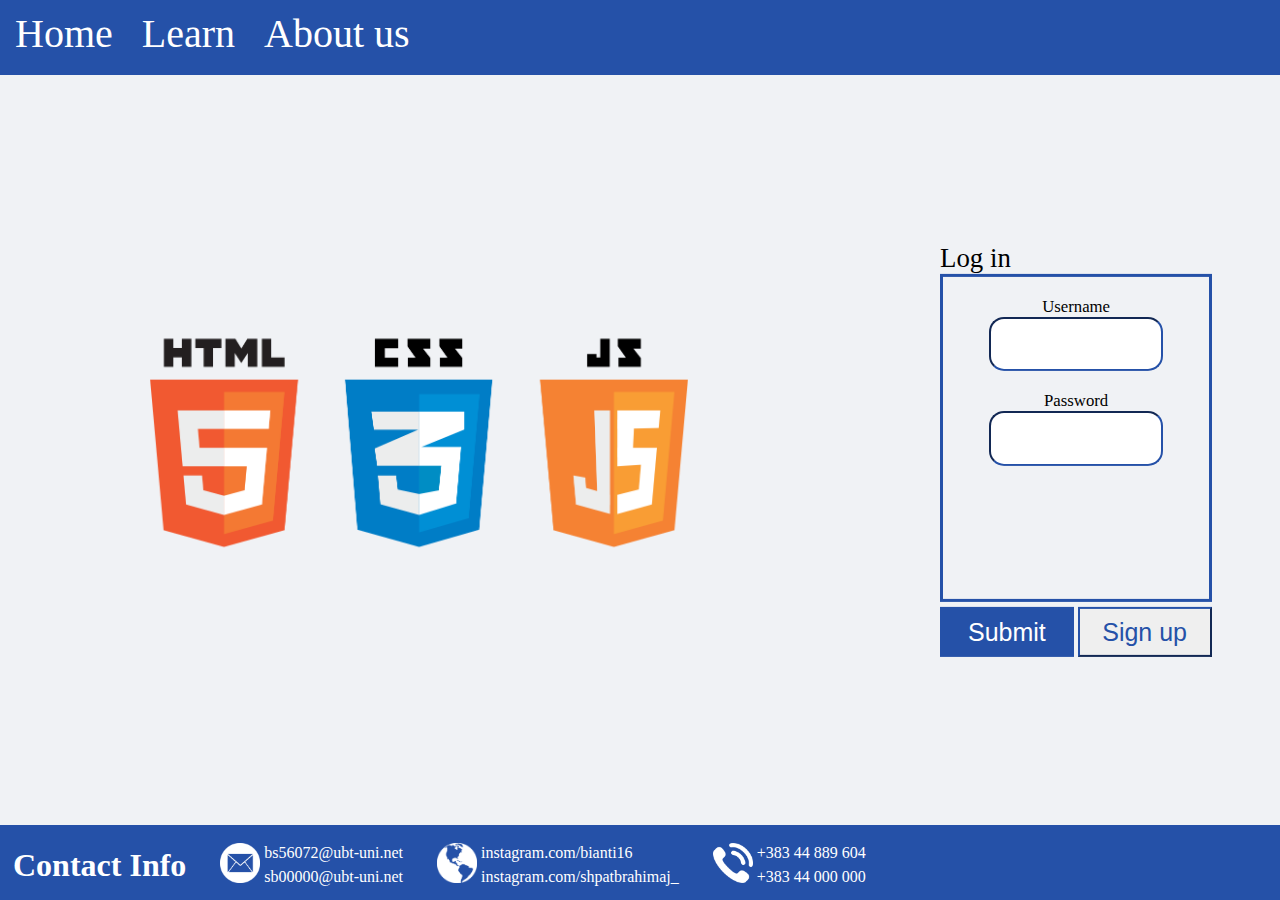
<file: index_login.html>
<!DOCTYPE html>
<html>
<head>
    <title>Learn Front-end</title>
    <link rel="stylesheet" href="index.css">
</head>

<body>
    <header>
        <ul class="navbar">
            <li>Home</li>
            <li>Learn</li>
            <li>About us</li>
        </ul>
    </header>

    <div class="container">

        <div class="logos">
            <img src="resources/logos.png" alt="Logos">
        </div>

        <div class="login">
            <label>Log in</label>

            <form>
                <label>Username</label><br>
                <input type="text" required><br>
                <label>Password</label><br>
                <input type="password" required>
            </form>

            <button id="submit-button">Submit</button>
            <a href="index_signup.html"><button id="login-toggle-button">Sign up</button></a>
        </div>

    </div>

    <footer>
        <table>
            <tr>
                <td rowspan="2"><h1>Contact Info</h1></td>
                <td rowspan="2"><img src="resources/logo_email.png" alt="Email logo"></td>
                <td>bs56072@ubt-uni.net</td>
                <td rowspan="2"><img src="resources/logo_instagram.png" alt="Instagram logo"></td>
                <td>instagram.com/bianti16</td>
                <td rowspan="2"><img src="resources/logo_phone.png" alt="Phone logo"></td>
                <td>+383 44 889 604</td>
            </tr>
                <td>sb00000@ubt-uni.net</td>
                <td>instagram.com/shpatbrahimaj_</td>
                <td>+383 44 000 000</td>
        </table>
    </footer>
</body>
</html>
</file>
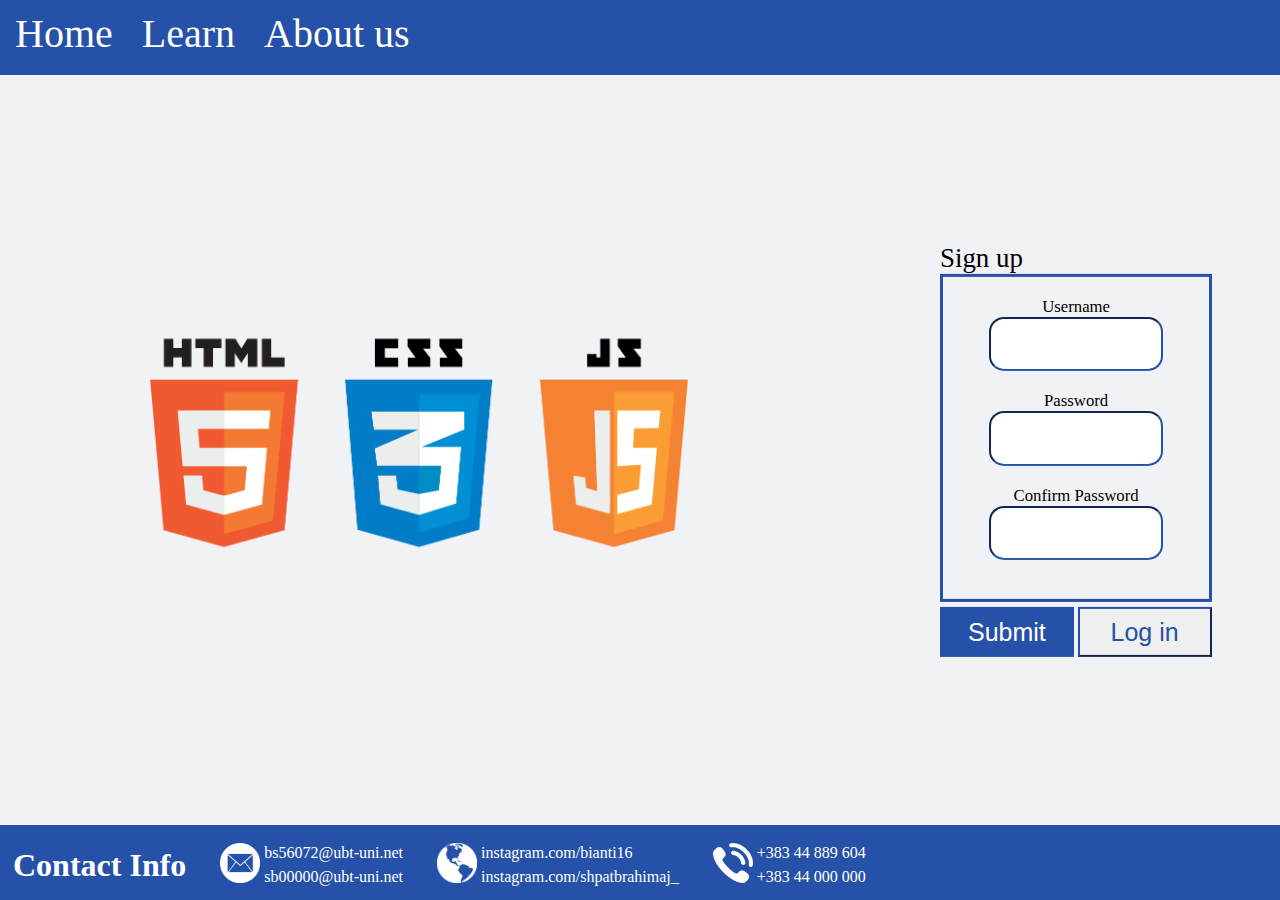
<file: index_signup.html>
<!DOCTYPE html>
<html>
<head>
    <title>Learn Front-end</title>
    <link rel="stylesheet" href="index.css">
</head>

<body>
    <header>
        <ul class="navbar">
            <li>Home</li>
            <li>Learn</li>
            <li>About us</li>
        </ul>
    </header>

    <div class="container">

        <div class="logos">
            <img src="resources/logos.png" alt="Logos">
        </div>

        <div class="login">
            <label>Sign up</label>

            <form>
                <label>Username</label><br>
                <input type="text" required><br>
                <label>Password</label><br>
                <input type="password" required><br>
                <label>Confirm Password</label><br>
                <input type="password" required>
            </form>

            <button id="submit-button">Submit</button>
            <a href="index_login.html"><button id="login-toggle-button">Log in</button></a>
        </div>

    </div>

    <footer>
        <table>
            <tr>
                <td rowspan="2"><h1>Contact Info</h1></td>
                <td rowspan="2"><img src="resources/logo_email.png" alt="Email logo"></td>
                <td>bs56072@ubt-uni.net</td>
                <td rowspan="2"><img src="resources/logo_instagram.png" alt="Instagram logo"></td>
                <td>instagram.com/bianti16</td>
                <td rowspan="2"><img src="resources/logo_phone.png" alt="Phone logo"></td>
                <td>+383 44 889 604</td>
            </tr>
                <td>sb00000@ubt-uni.net</td>
                <td>instagram.com/shpatbrahimaj_</td>
                <td>+383 44 000 000</td>
        </table>
    </footer>
</body>
</html>
</file>
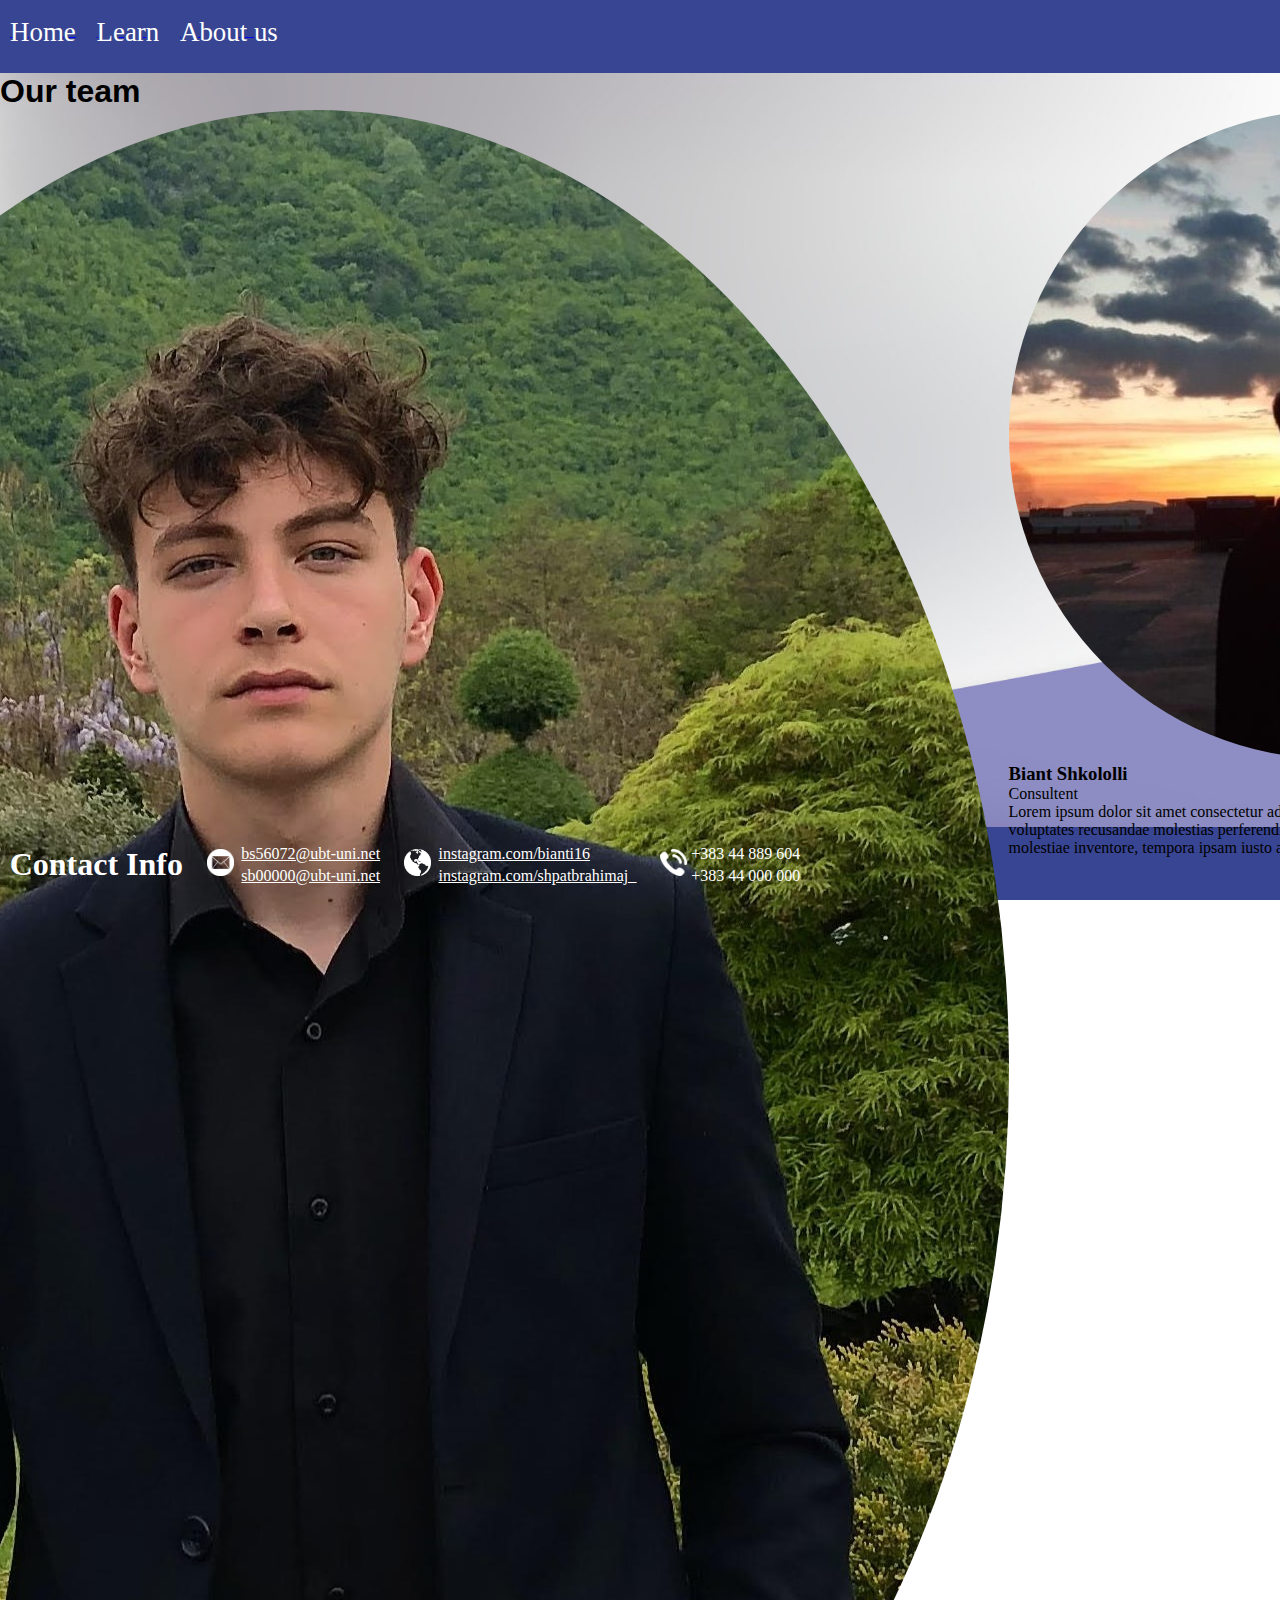
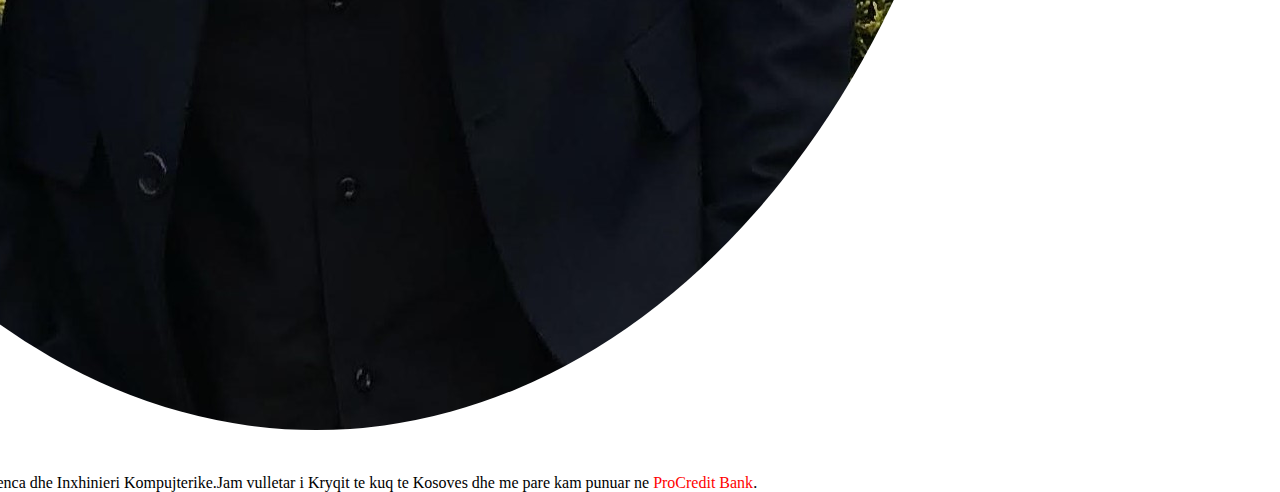
<file: about_us_page/about_us.html>
<!DOCTYPE html>
<html lang="en">
<head>
    <meta charset="UTF-8">
    <meta http-equiv="X-UA-Compatible" content="IE=edge">
    <meta name="viewport" content="width=device-width, initial-scale=1.0">
    <title>Document</title>
    <link rel="stylesheet" href="about_us.css">
   

</head>
<body>
    <header>
        <ul class="navbar">
           <a href="../index.html"><li>Home</li></a>
           <a href="../learn_page/learn.html"><li>Learn</li></a>
           <a href="../about_us_page/about_us.html"><li>About us</li></a>
        </ul>
        
    </header>
    <main>
        <h1 class="h1" style="text-align: center; font-family: 'Gill Sans', 'Gill Sans MT', Calibri, 'Trebuchet MS', sans-serif; width: fit-content;"  >Our team</h1>
  <div class="wrapper">
    

<div class="team">
    <div class="team_member">       
            <div class="team_img">
            <img src="../resources/image_Shpat.jpg" alt="" style="border-radius: 50%;" >
        </div>
    <h3>Shpat Brahimaj</h3>
    <p class="role">Consulten/t<p>
    <p>Une jam student ne <a href="https://www.ubt-uni.net/en/home/" style="color: blue; text-decoration: none;" >UBT</a>. Viti i dyte ne departamentin Shkenca dhe Inxhinieri Kompujterike.Jam vulletar i Kryqit te kuq te Kosoves dhe me pare kam punuar ne <a href="https://procreditbank-kos.com/eng/homepage/" style="color: red; text-decoration: none;">ProCredit Bank</a>. 
    </p>
    </div>
    <div class="team_member">
        <div class="team_img">
            <img src="../resources/image_Biant.jpg" alt="Foto e Biantit" style="border-radius: 50%;"class="photo" >
        </div>
    <h3>Biant Shkololli</h3>
    <p class="role">Consultent</p>
    <p>Lorem ipsum dolor sit amet consectetur adipisicing elit. Provident voluptatem veniam accusamus et voluptates recusandae 
        molestias perferendis, culpa dicta eius placeat accusantium quaerat qui molestiae inventore, tempora ipsam iusto amet.
    </p>
    </div>


</div>
  </div>
    </main>
    
    <footer>
        <table>
            <tr>
                <td rowspan="2"><h1>Contact Info</h1></td>
                <td rowspan="2"><img src="../resources/logo_email.png" alt="Email logo"></td>
                <td><a href="https://www.ubt-uni.net/">bs56072@ubt-uni.net</a></td>
                <td rowspan="2"><img src="../resources/logo_instagram.png" alt="Instagram logo"></td>
                <td><a href="https://www.instagram.com/bianti16/">instagram.com/bianti16</a></td>
                <td rowspan="2"><img src="../resources/logo_phone.png" alt="Phone logo"></td>
                <td>+383 44 889 604</td>
            </tr>
                <td><a href="https://www.ubt-uni.net/">sb00000@ubt-uni.net</a></td>
                <td><a href="https://www.instagram.com/shpatbrahimaj_/">instagram.com/shpatbrahimaj_</a></td>
                <td>+383 44 000 000</td>
        </table>
    </footer>
</body>
</html>
</file>
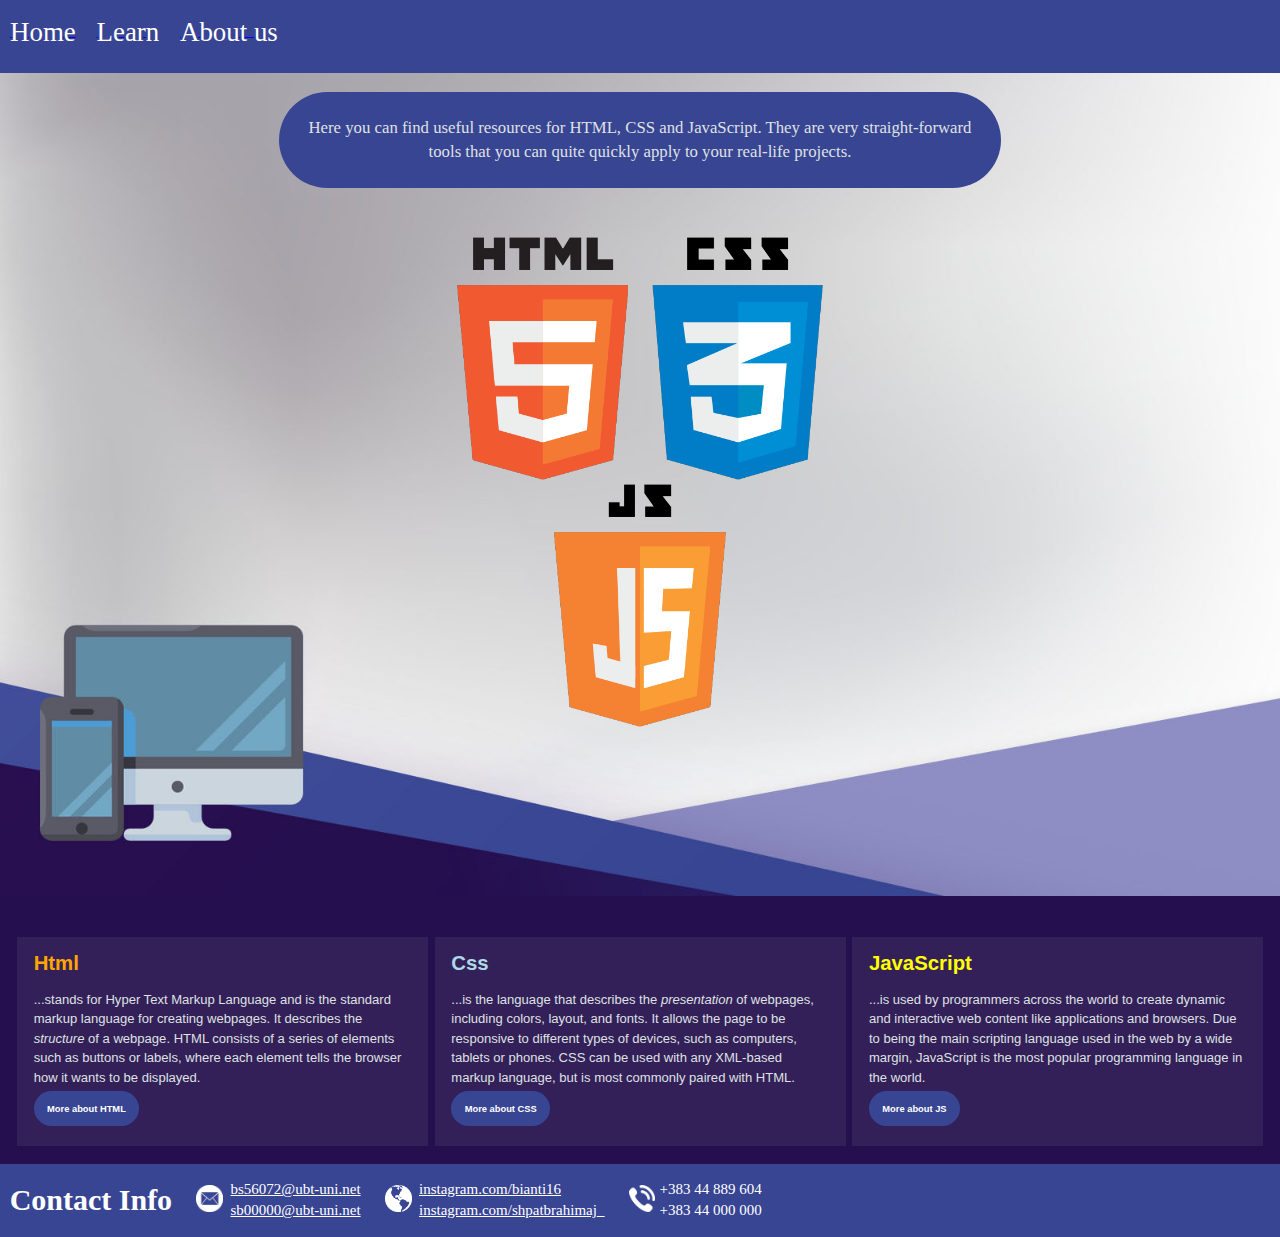
<file: learn_page/learn.html>
<!DOCTYPE html>
<html lang="en">
    <head>
        <meta charset="UTF-8">
        <meta http-equiv="X-UA-Compatible" content="IE=edge">
        <meta name="viewport" content="width=device-width, initial-scale=1.0">
        <title>Learn Front-end Development</title>
        <link rel="stylesheet" href="learn.css">
    </head>

    <body>
        <header>
            <ul class="navbar">
                <a href="../index.html"> <li>Home</li></a>
                <a href="../learn_page/learn.html"><li>Learn</li></a>
                <a href="../about_us_page/about_us.html"><li>About us</li></a>
            </ul>
        </header>
        
        <main>
            <div class="intro-paragraph">
                Here you can find useful resources for HTML, CSS and JavaScript. They are very straight-forward tools 
                                that you can quite quickly apply to your real-life projects. 
            </div>
            <div class="destination-logos" >
                    <a href="#learnmoreabouthtml"><img src="../resources/logo_html.png" alt="html" class="html"  id="html"></a>
                    <a href="#learnmoreaboutcss"><img src="../resources/logo_css.png" alt="css" class="css"></a><br>
                    <a href="#learnmoreaboutjs"><img src="../resources/logo_js.png" alt="js"  class="javascript"></a>
            </div>
        </main> 
        
        <div class="learn-section">        
            <div class="card" id="learnmoreabouthtml">        
                <h3 style="color: orange;">Html</h3>
            <p>...stands for Hyper Text Markup Language and is the standard markup language for creating webpages.   
                It describes the <i>structure</i> of a webpage. HTML consists of a series of elements such as buttons or labels, 
                where each element tells the browser how it wants to be displayed.</p>
                <a href="https://www.geeksforgeeks.org/html/" target="_blank"><button>More about HTML</button></a>
            </div>

            <div class="card" id="learnmoreaboutcss">
                <h3 style="color: lightblue;">Css</h3>
                <p>...is the language that describes the <i>presentation</i> of webpages, including colors, layout, and fonts. It allows 
                the page to be responsive to different types of devices, such as computers, tablets or phones. CSS can be used with 
                any XML-based markup language, but is most commonly paired with HTML.</p>
                <a href="https://www.geeksforgeeks.org/css/" target="_blank"><button>More about CSS</button></a>
            </div>

            <div class="card" id="learnmoreaboutjs">       
                <h3 style="color: yellow;">JavaScript</h3>
              <p> ...is used by programmers across the world to create dynamic and interactive web content like applications and browsers. 
                Due to being the main scripting language used in the web by a wide margin, JavaScript is the most popular programming 
                language in the world.</p>
            <a href="https://www.geeksforgeeks.org/javascript/" target="_blank"><button>More about JS</button></a>
            </div>
        </div>
    
        <footer>
            <table>
                <tr>
                    <td rowspan="2"><h1>Contact Info</h1></td>
                    <td rowspan="2"><img src="../resources/logo_email.png" alt="Email logo"></td>
                    <td><a href="https://www.ubt-uni.net/">bs56072@ubt-uni.net</a></td>
                    <td rowspan="2"><img src="../resources/logo_instagram.png" alt="Instagram logo"></td>
                    <td><a href="https://www.instagram.com/bianti16/">instagram.com/bianti16</a></td>
                    <td rowspan="2"><img src="../resources/logo_phone.png" alt="Phone logo"></td>
                    <td>+383 44 889 604</td>
                </tr>
                    <td><a href="https://www.ubt-uni.net/">sb00000@ubt-uni.net</a></td>
                    <td><a href="https://www.instagram.com/shpatbrahimaj_/">instagram.com/shpatbrahimaj_</a></td>
                    <td>+383 44 000 000</td>
            </table>
        </footer>
    </body>
</html>
</file>
<file: index.css>
* {
    margin: 0;
}

body {
    background-color: #f0f2f5;
}

.navbar {
    background-color: #2551a8;
    height: 75px;
    line-height: 63px;
    padding-left: 15px;
}

.navbar li {
    display: inline;
    color: white;
    font-size: 40px;
    padding-right: 25px;
    vertical-align: middle;
}

.container {
    margin-top: 150px;
}

.logos {
    margin-left: 150px;
    padding-top: 80px;
    vertical-align: middle;
    float: left;

    position: absolute;
    top: 45%;
    -ms-transform: translateY(-50%);
    transform: translateY(-50%);
}

.logos img {
    width: 42vw;
}

.login {
    float: left;
    margin-left: 300px;

    position: absolute;
    top: 50%;
    left: 50%;
    -ms-transform: translateY(-50%);
    transform: translateY(-50%);
}

.login form {
    padding-top: 2.2vh;
    padding-bottom: 1.2vh;
    width: 20.8vw;
    height: 32.4vh;
    border: solid #2551a8 3px;
    text-align: center;
}

.login label {
    font-size: 2.1vw;
}

.login form label {
    font-size: 1.31vw;
}

.login form input {
    width: 13vw;
    height: 5.4vh;
    border-color:#2551a8;
    border-radius: 15px; 
    text-align: center;
    margin-bottom: 2.2vh;
}

.login button {
    font-size: 25px;
    width: 10.45vw;
    margin-top: 5px;
    height: 50px;
}

#submit-button {
    color: white;
    background-color: #2551a8;
    border: none;
}

#login-toggle-button {
    border-color: #2551a8;
    color: #2551a8;
}

footer {
    position:fixed;
    bottom:0px;
    height:60px;
    width:100%;
    background-color: #2551a8;
    color: white;
    padding-top: 15px;
    padding-left: 0px;
}

footer * {
    margin-left: 5px;
}

footer img {
    width: 40px;
    margin-left: 30px;
}

footer a, footer a:visited, footer a:hover, footer a:active{
    color: white;
}
</file>
<file: about_us_page/about_us.css>
* {
    margin: 0;
}   

main {
    background: url(../resources/background.jpg) no-repeat bottom;
    background-size: cover;
    padding-top: 8.1vh;
    padding-bottom: 27.43vh;
    height: 56.4vh;
}

.navbar {
    position: fixed; 
    width: 100%;
    background-color: #384593;
    height: 8.1vh;
    line-height: 6.8vh;
    padding-left: 0.79vw;
}

.navbar li {
    display: inline;
    color: white;
    font-size: 2.1vw;
    padding-right: 1.31vw;
    vertical-align: middle;
}

.title-bar {
    border: 3px solid rgb(21, 21, 21) ;
    color: #dfe1e3;
    background-color: #384593;
    font-size: 2.73vw;
    margin-top: 3.07vh;
    text-align: center;
    margin-left: auto;
    margin-right: auto;
    width: 15.8vw;
}

.team {
    display: flex;
    justify-content: center;
}

.member-card {
    background: white;
    margin: 0.52vw;
    margin-bottom: 5.4vh;
    width: 15.8vw;
    padding: 1.31vw;
    line-height: 2.16vh;
    color: black;
    font-size: 1.36vw;
    margin-top: 3.07vh;
    border: #384593 solid 2px;
}

.member-card p {
    margin-top: 2.16vh;
    font-size: 1.05vw;
}

.member-card-header {
    text-align: center;
}

.member-card-header img {
    width: 5.26vw;
}

.member-card-header h3 {
    margin-top: 1.08vh;
    color: #384593;
}

.member-card-header p {
    color: #7d7d7d;
    font-size: 0.84vw;
    margin-top: 0.54vh;
}

footer {
    height: 6.48vh;
    background-color: #384593;
    color: white;
    padding-top: 1.62vh;
}

footer * {
    margin-left: 0.26vw;
}

footer img {
    width: 2.1vw;
    margin-left: 1.58vw;
}

footer a, footer a:visited, footer a:hover, footer a:active {
    color: white;
}

@media only screen and (max-width: 640px) {
    .navbar {
        height: 6.1vh;
        line-height: 5.8vh;
        padding-left: 1.5vw;
    }

    .navbar li {
        font-size: 4.1vw;
        padding-right: 2.31vw;
    }

    .title-bar {
        font-size: 7vw;
        width: 40vw;
    }

    .team {
        display: block;
        margin-left: 13vw;
    }

    .member-card {
        width: 70vw;
        font-size: 4vw;
        margin-top: 2vh;
        margin-bottom: 2.5vh;
    }

    .member-card p {
        margin-top: 3.16vh;
        font-size: 3vw;
    }

    .member-card-header p {
        margin-top: 0.7vh;
    }

    .member-card-header img {
        width: 10vw;
    }
}
</file>
<file: learn_page/learn.css>
* {
    margin: 0;
    scroll-behavior: smooth;
}

main {
    background: url(../resources/background.jpg) no-repeat bottom;
    background-size: cover;
    padding-top: 8.1vh;
    padding-bottom: 18.36vh;
}

.navbar {
    position: fixed;
    width: 100%;
    background-color: #384593;
    height: 8.1vh;
    line-height: 6.8vh;
    padding-left: 0.79vw;
}

.navbar li {
    display: inline;
    color: white;
    font-size: 2.1vw;
    padding-right: 1.31vw;
    vertical-align: middle;
}

.intro-paragraph {
    margin-top: 2.16vh;
    border: none;
    border-radius: 50px;
    background: #384593;
    padding: 1.84vw;
    line-height: 2.7vh;
    color: #dfe1e3;
    text-align: center;
    width: 52.66vw;
    margin-left: auto;
    margin-right: auto;
    font-size: 1.31vw;
}

.destination-logos {
    margin-top: 5.4vh;
    text-align: center;
}

.destination-logos * {
    height: 27vh;
}

.destination-logos *:hover {
    cursor: pointer;
    transition: .5s;
    opacity: 0.9;
    transform: scale(1.5);
}

.destination-logos *:active {
    opacity: 0.5;
}

.destination-logos .html {
    margin-right: 1.58vw;
}

.html:hover {
    background: orange;
}

.css:hover {
    background: #55beff;
}

.javascript:hover {
    background: yellow;
}

.learn-section {
    display: flex;
    justify-content: center;
    background-color: #250f4e;
}

.learn-section .card {
    background: #a9a9a91d;
    margin: 0.26vw;
    margin-bottom: 2vh;
    line-height: 2.16vh;
    position: relative;
    font-size: 1.36vw;
    margin-top: 4.6vh;
    width: 29.49vw;
    height: 19.44vh;
    padding: 1.31vw;
    font-family: Arial, Helvetica, sans-serif;
}

.learn-section .card p {
    margin-top: 1.29vw;
    color: #dfe1e3;
    font-size: 1.02vw;
}

.learn-section .card button {
    position: absolute;
    bottom: 2.16vh;
    padding-left: 1.05vw;
    padding-right: 1.05vw;
    background-color: #384593;
    color: white;
    border: none;
    height: 3.88vh;
    border-radius: 18px;
    cursor: pointer;
    font-weight: bold;
    font-size: 0.73vw;
}

.track-progress {
    background-color: #250f4e;
}

.track-progress button {
    margin-left: 1vw;
    margin-bottom: 2vh;
    width: 10vw;
    height: 3vh;
    color: white;
    border: white 1px solid;
    background-color: #250f4e;
    cursor: pointer;
}

footer {
    height: 6.48vh;
    background-color: #384593;
    color: white;
    padding-top: 1.62vh;
    font-size: min(2vw, 15px);
}

footer * {
    margin-left: 0.26vw;
}

footer img {
    width: 2.1vw;
    margin-left: 1.58vw;
}

footer a, footer a:visited, footer a:hover, footer a:active {
    color: white;
}

@media only screen and (max-width: 640px) {
    .navbar {
        height: 6.1vh;
        line-height: 5.8vh;
        padding-left: 1.5vw;
    }

    .navbar li {
        font-size: 4.1vw;
        padding-right: 2.31vw;
    }
    
    .intro-paragraph {
        margin-top: 2.16vh;
        padding: 1.84vw;
        line-height: 1.7vh;
        width: 60vw;
        font-size: 2.31vw;
    }

    .learn-section {
        display: block;
        padding-top: 1.5vh;
        padding-left: 10vw;
        padding-bottom: 2vh;
    }

    .learn-section .card {
        margin: 0.26vw;
        margin-bottom: 2vh;
        line-height: 2.16vh;
        font-size: 4vw;
        margin-top: 2vh;
        width: 80%;
        height: 19.44vh;
        padding: 3vw;
    }
    
    .learn-section .card p {
        margin-top: 2vw;
        font-size: 2.5vw;
    }

    .learn-section .card button {
        bottom: 1vh;
        width: 20.5vw;
        height: 3.88vh;
        font-size: 1.8vw;
    }

    .track-progress button {
        margin-left: 10vw;
        font-size: 2.5vw;
        width: 20.5vw;
        margin-top: -1vh;
        margin-bottom: 3vh;
    }
}
</file>
